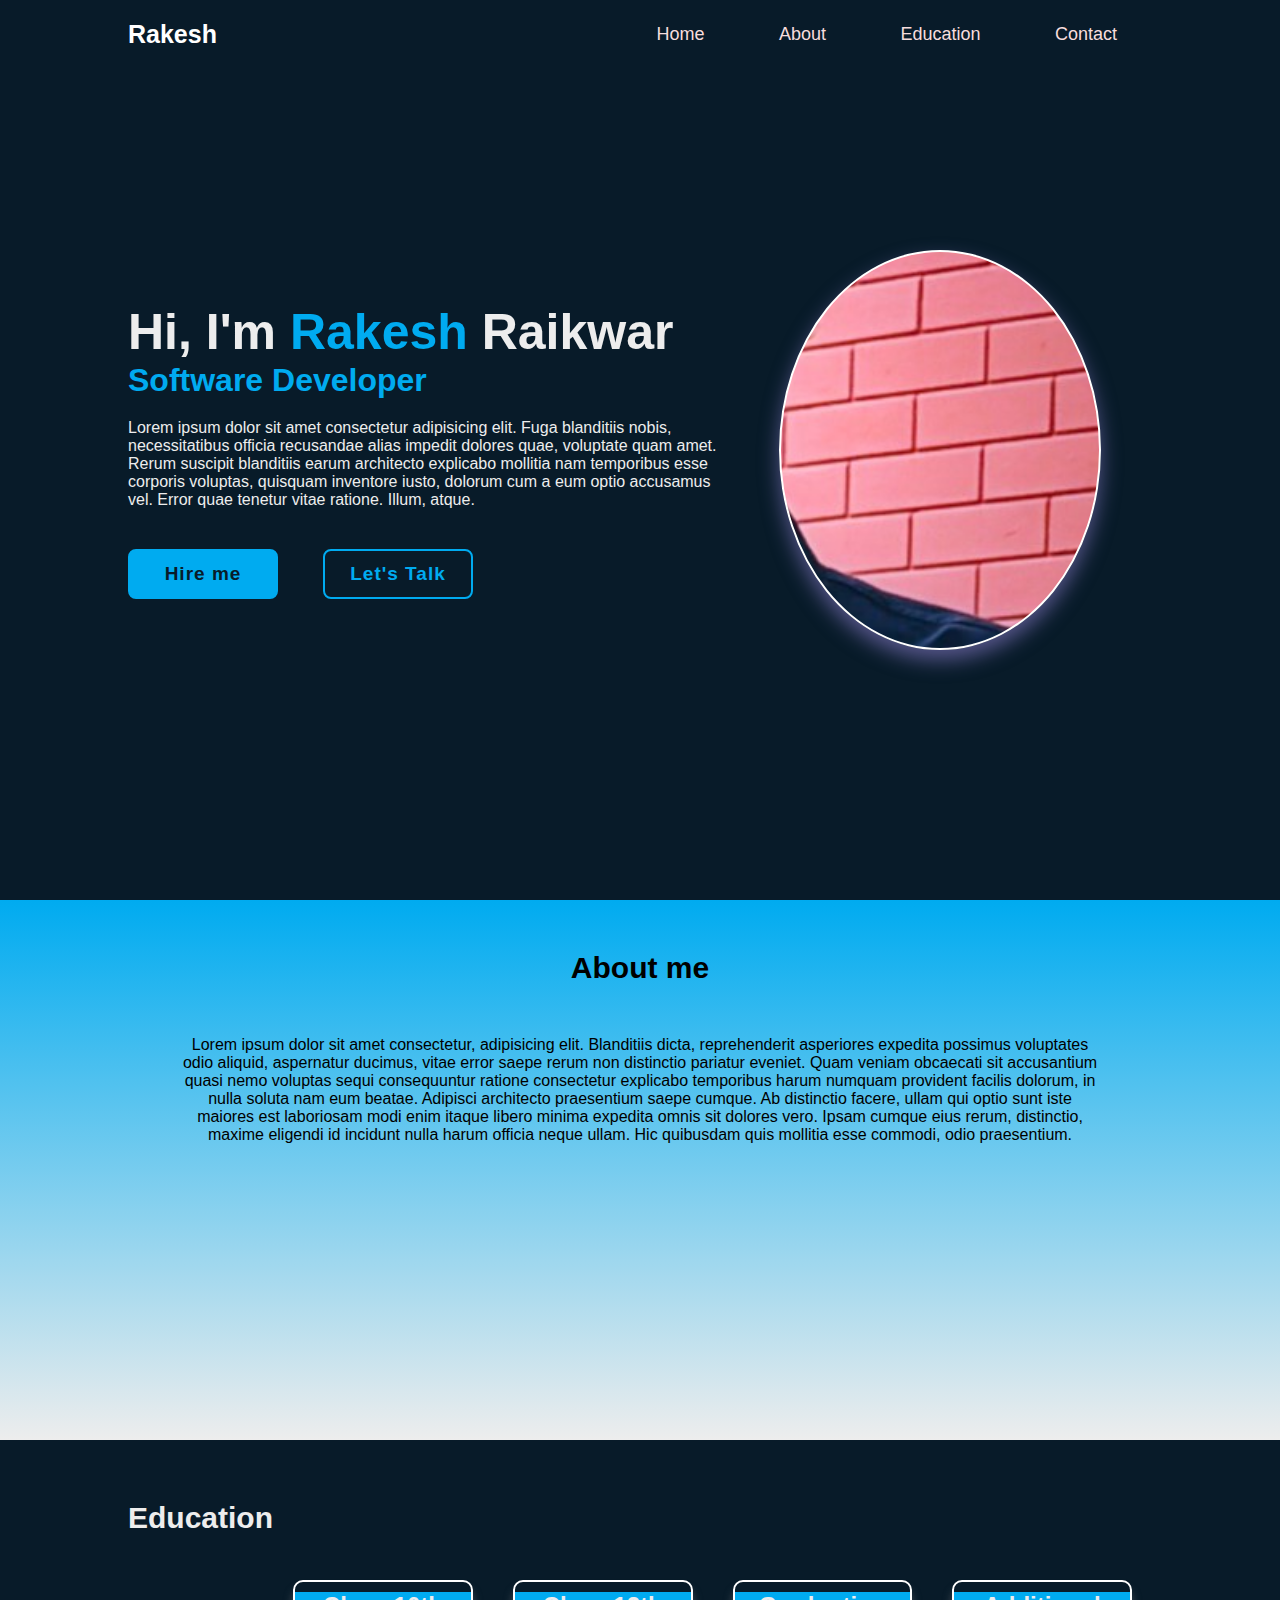
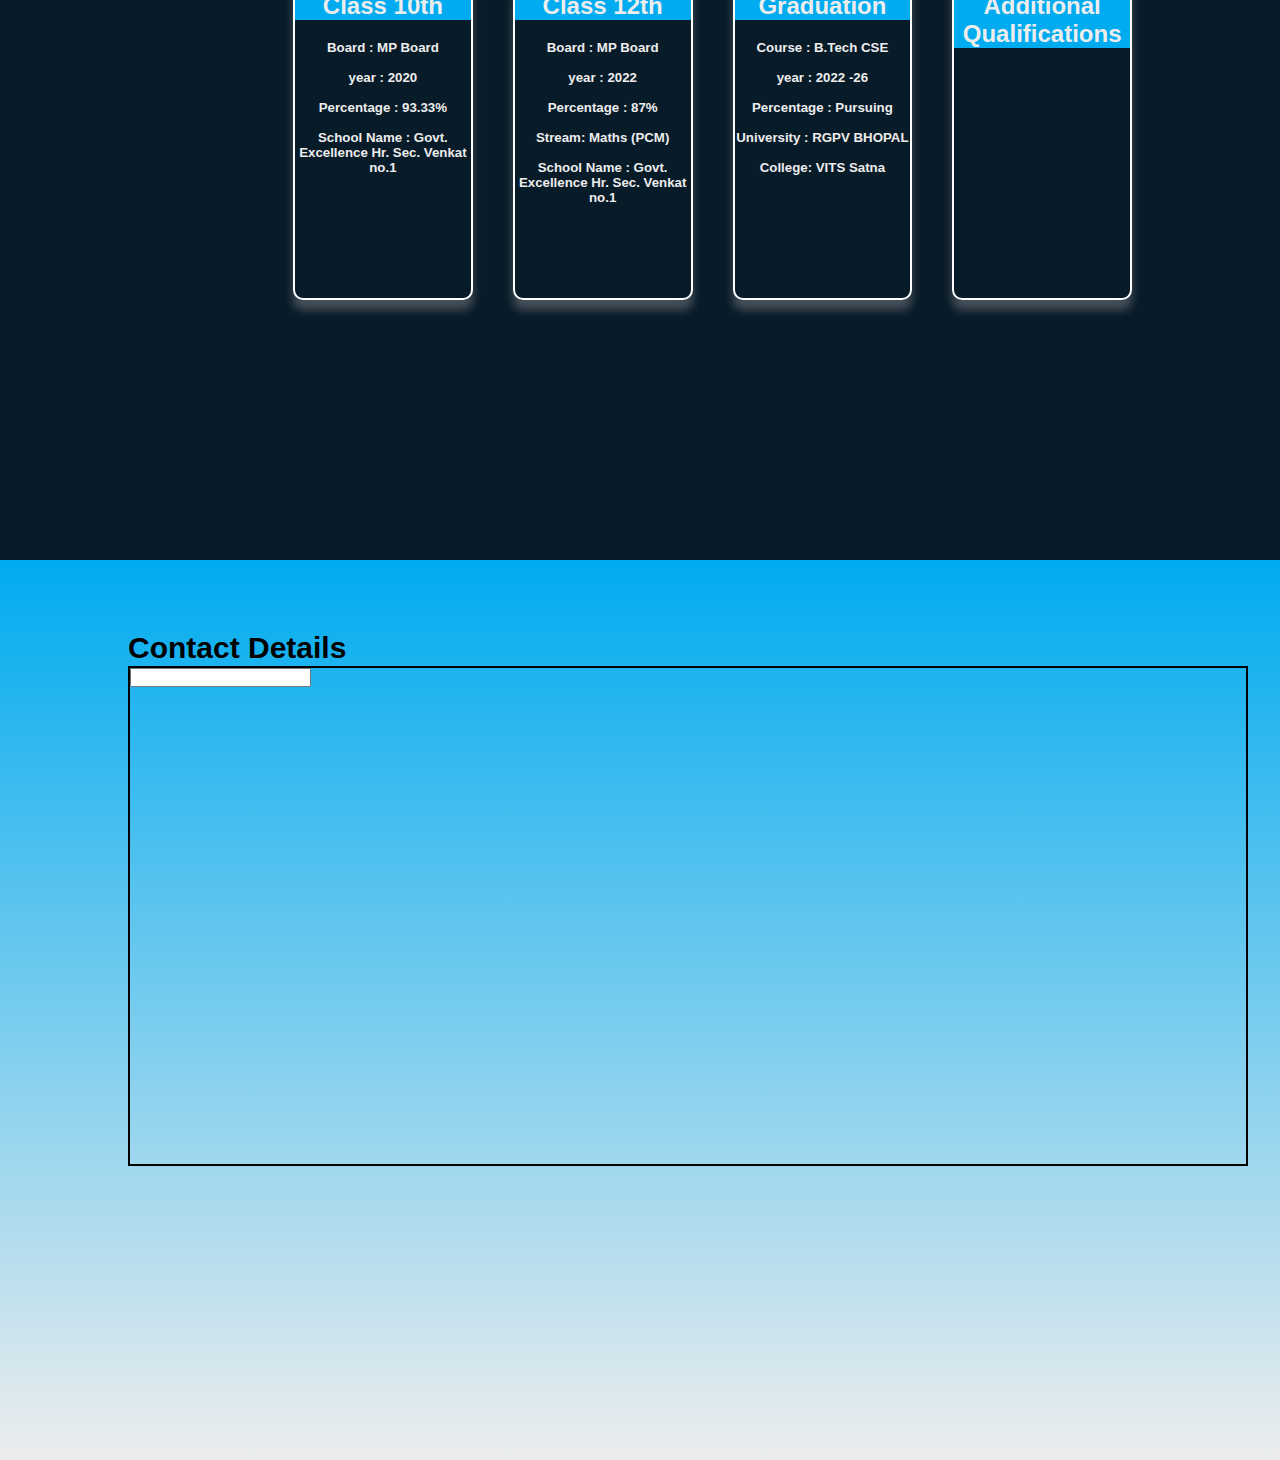
<file: index.html>
<!DOCTYPE html>
<html lang="en">
<head>
    <meta charset="UTF-8">
    <meta name="viewport" content="width=device-width, initial-scale=1.0">
    <title>Portfolio</title>
    <link rel="stylesheet" href="style.css">
</head>
<body>
    <header class="header">
        <a href="#" class="logo"> Rakesh </a>

        <nav class="navbar">
            <a href="#">Home</a>
            <a href="#">About</a>
            <a href="#">Education</a>
            <a href="#">Contact</a>
        </nav>
    </header>
    <section class="home">
        <div class="home-content">
            <h1>Hi, I'm <span color="#0">Rakesh</span> Raikwar</h1>
            <h3>Software Developer</h3>
            <p>Lorem ipsum dolor sit amet consectetur adipisicing elit. Fuga blanditiis nobis, necessitatibus officia recusandae alias impedit dolores quae, voluptate quam amet. Rerum suscipit blanditiis earum architecto explicabo mollitia nam temporibus esse corporis voluptas, quisquam inventore iusto, dolorum cum a eum optio accusamus vel. Error quae tenetur vitae ratione. Illum, atque.</p>
            <div class="btn-box">
                <a href="#">Hire me</a>
                <a href="#">Let's Talk</a>
            </div>
        </div>
        <div class="profile-photo"></div>
    </section>

    <section class="about">
        <div class="about-content">
            <h1>About me</h1>
            <p>Lorem ipsum dolor sit amet consectetur, adipisicing elit. Blanditiis dicta, reprehenderit asperiores expedita possimus voluptates odio aliquid, aspernatur ducimus, vitae error saepe rerum non distinctio pariatur eveniet. Quam veniam obcaecati sit accusantium quasi nemo voluptas sequi consequuntur ratione consectetur explicabo temporibus harum numquam provident facilis dolorum, in nulla soluta nam eum beatae. Adipisci architecto praesentium saepe cumque. Ab distinctio facere, ullam qui optio sunt iste maiores est laboriosam modi enim itaque libero minima expedita omnis sit dolores vero. Ipsam cumque eius rerum, distinctio, maxime eligendi id incidunt nulla harum officia neque ullam. Hic quibusdam quis mollitia esse commodi, odio praesentium.</p>
        </div>
    </section>

    <section class="education">
        <div class="education-content">
            <h1>Education</h1>
            <div class="education-details">
                <h2>Class 10th</h2>
                <nav>
                    <h5>Board : MP Board
                        <br><br> year : 2020
                        <br><br> Percentage : 93.33%
                        <br><br> School Name : Govt. Excellence Hr. Sec. Venkat no.1
                    </h5>
                </nav>
            </div>

            <div class="education-details">
                <h2>Class 12th</h2>
                <nav>
                    <h5>Board : MP Board
                        <br><br> year : 2022
                        <br><br> Percentage : 87%
                        <br><br> Stream: Maths (PCM)
                        <br><br> School Name : Govt. Excellence Hr. Sec. Venkat no.1
                    </h5>
                </nav>
            </div>

            <div class="education-details">
                <h2>Graduation</h2><nav>
                    <h5> Course : B.Tech CSE
                        <br><br> year : 2022 -26
                        <br><br> Percentage : Pursuing
                        <br><br> University : RGPV BHOPAL
                        <br><br> College: VITS Satna
                    </h5>
                </nav>
            </div>

            <div class="education-details">
                <h2>Additional Qualifications</h2>
            </div>
        </div>
    </section>

    <section class="contact">
        <div class="contact-content">
            <h1>Contact Details</h1>
            <div class="contact-details">
                <input type="text" class="name" name="name">
                <label for="name"></label>
            </div>
            
        </div>
    </section>
</body>
</html>
</file>
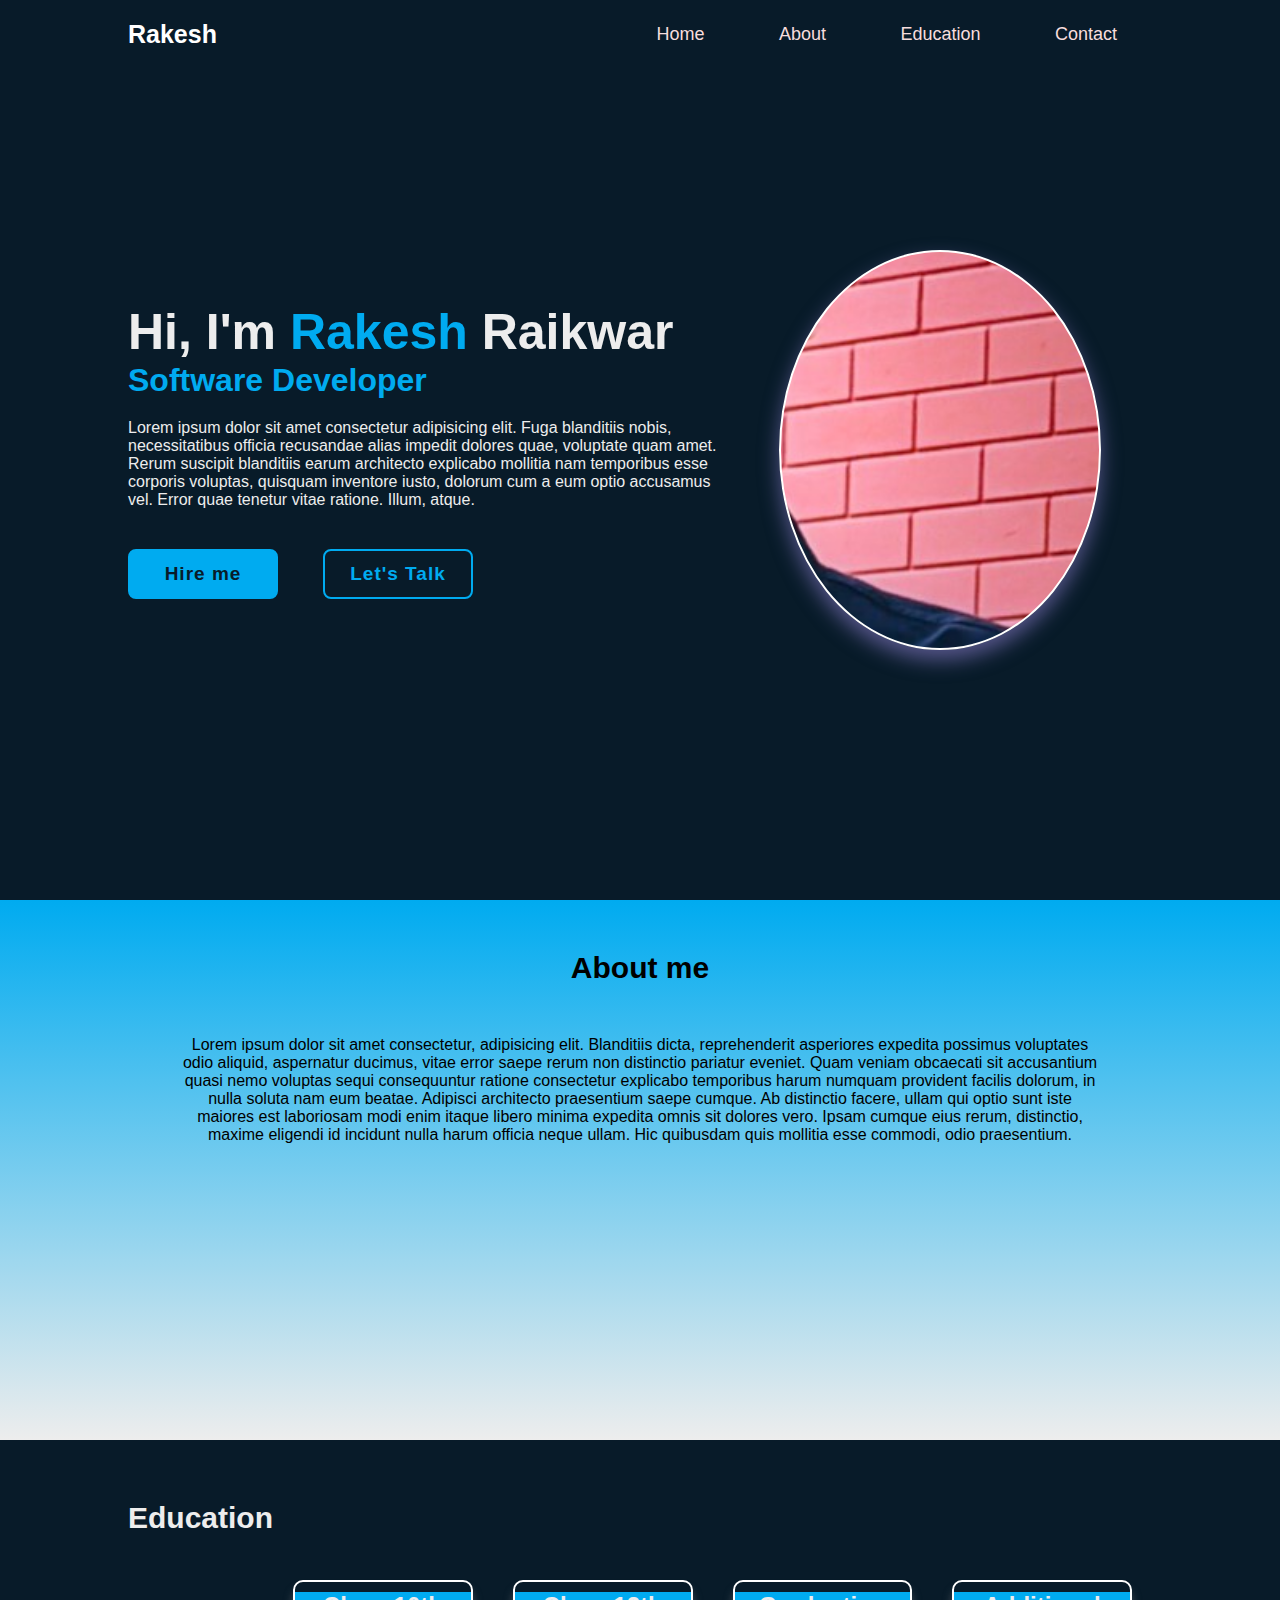
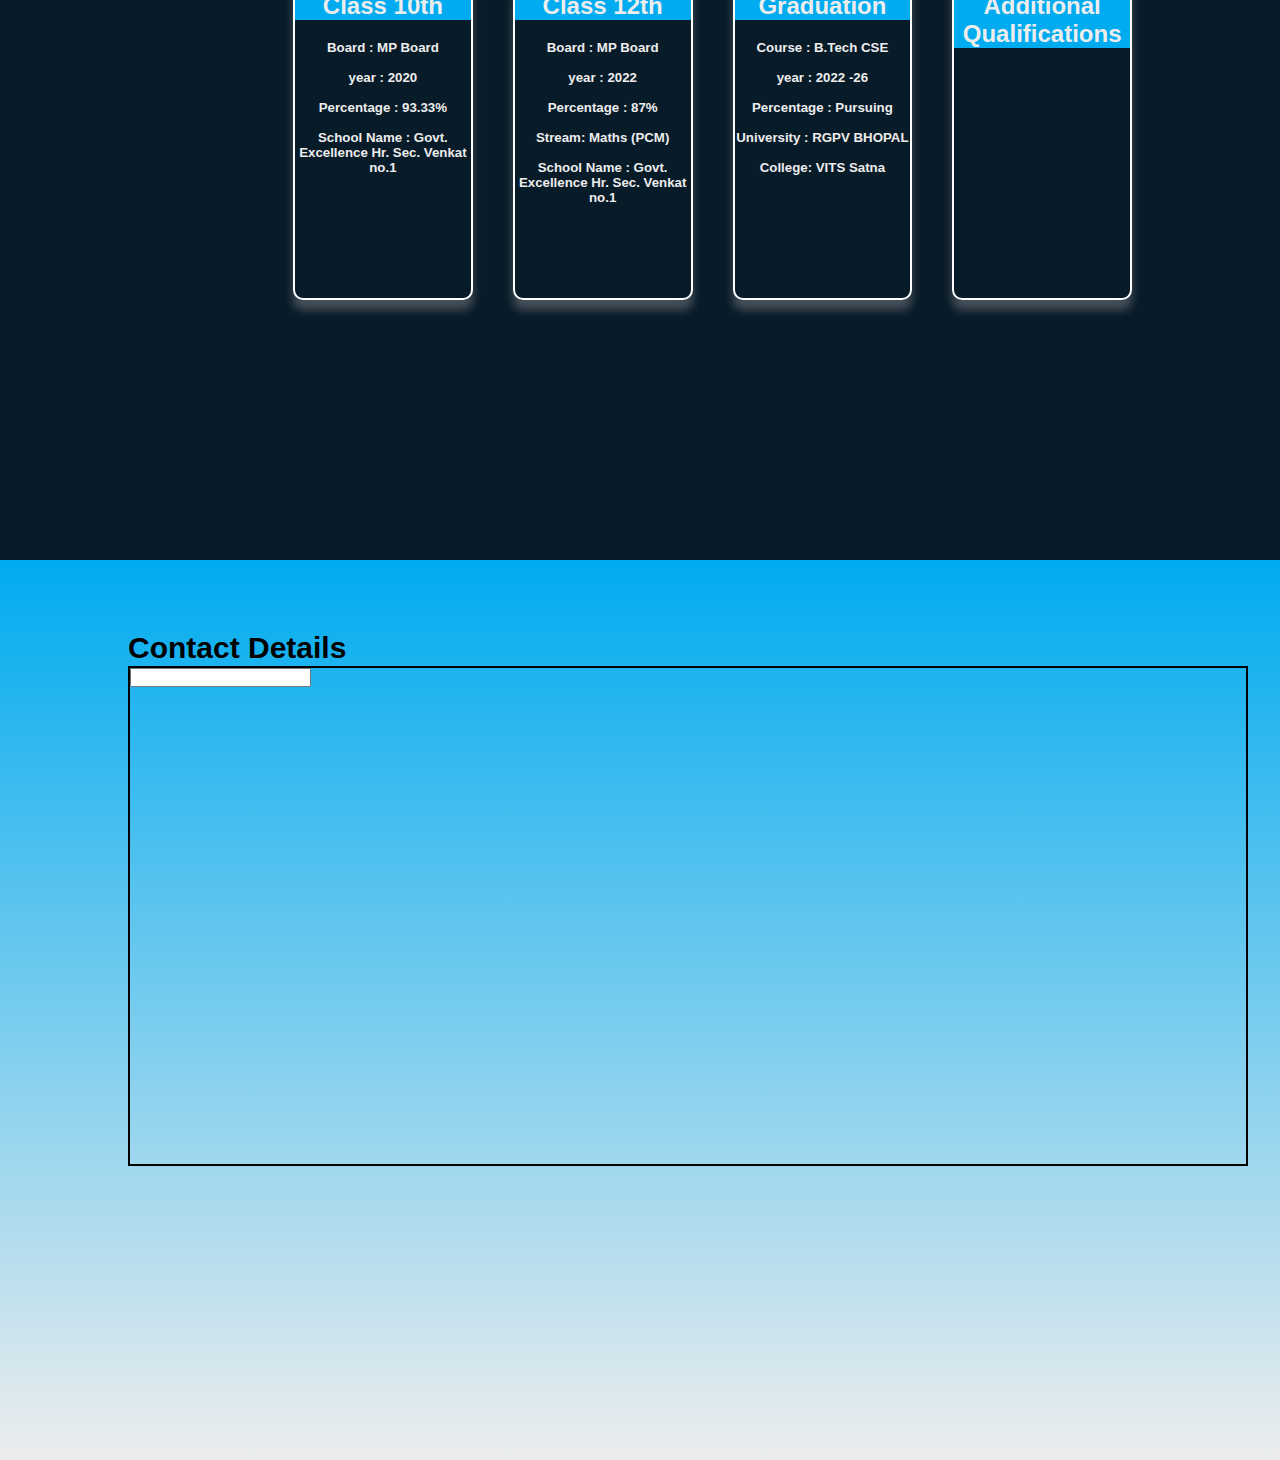
<file: home.html>
<!DOCTYPE html>
<html lang="en">
<head>
    <meta charset="UTF-8">
    <meta name="viewport" content="width=device-width, initial-scale=1.0">
    <title>Portfolio</title>
    <link rel="stylesheet" href="style.css">
</head>
<body>
    <header class="header">
        <a href="#" class="logo"> Rakesh </a>

        <nav class="navbar">
            <a href="#">Home</a>
            <a href="#">About</a>
            <a href="#">Education</a>
            <a href="#">Contact</a>
        </nav>
    </header>
    <section class="home">
        <div class="home-content">
            <h1>Hi, I'm <span color="#0">Rakesh</span> Raikwar</h1>
            <h3>Software Developer</h3>
            <p>Lorem ipsum dolor sit amet consectetur adipisicing elit. Fuga blanditiis nobis, necessitatibus officia recusandae alias impedit dolores quae, voluptate quam amet. Rerum suscipit blanditiis earum architecto explicabo mollitia nam temporibus esse corporis voluptas, quisquam inventore iusto, dolorum cum a eum optio accusamus vel. Error quae tenetur vitae ratione. Illum, atque.</p>
            <div class="btn-box">
                <a href="#">Hire me</a>
                <a href="#">Let's Talk</a>
            </div>
        </div>
        <div class="profile-photo"></div>
    </section>

    <section class="about">
        <div class="about-content">
            <h1>About me</h1>
            <p>Lorem ipsum dolor sit amet consectetur, adipisicing elit. Blanditiis dicta, reprehenderit asperiores expedita possimus voluptates odio aliquid, aspernatur ducimus, vitae error saepe rerum non distinctio pariatur eveniet. Quam veniam obcaecati sit accusantium quasi nemo voluptas sequi consequuntur ratione consectetur explicabo temporibus harum numquam provident facilis dolorum, in nulla soluta nam eum beatae. Adipisci architecto praesentium saepe cumque. Ab distinctio facere, ullam qui optio sunt iste maiores est laboriosam modi enim itaque libero minima expedita omnis sit dolores vero. Ipsam cumque eius rerum, distinctio, maxime eligendi id incidunt nulla harum officia neque ullam. Hic quibusdam quis mollitia esse commodi, odio praesentium.</p>
        </div>
    </section>

    <section class="education">
        <div class="education-content">
            <h1>Education</h1>
            <div class="education-details">
                <h2>Class 10th</h2>
                <nav>
                    <h5>Board : MP Board
                        <br><br> year : 2020
                        <br><br> Percentage : 93.33%
                        <br><br> School Name : Govt. Excellence Hr. Sec. Venkat no.1
                    </h5>
                </nav>
            </div>

            <div class="education-details">
                <h2>Class 12th</h2>
                <nav>
                    <h5>Board : MP Board
                        <br><br> year : 2022
                        <br><br> Percentage : 87%
                        <br><br> Stream: Maths (PCM)
                        <br><br> School Name : Govt. Excellence Hr. Sec. Venkat no.1
                    </h5>
                </nav>
            </div>

            <div class="education-details">
                <h2>Graduation</h2><nav>
                    <h5> Course : B.Tech CSE
                        <br><br> year : 2022 -26
                        <br><br> Percentage : Pursuing
                        <br><br> University : RGPV BHOPAL
                        <br><br> College: VITS Satna
                    </h5>
                </nav>
            </div>

            <div class="education-details">
                <h2>Additional Qualifications</h2>
            </div>
        </div>
    </section>

    <section class="contact">
        <div class="contact-content">
            <h1>Contact Details</h1>
            <div class="contact-details">
                <input type="text" class="name" name="name">
                <label for="name"></label>
            </div>
            
        </div>
    </section>
</body>
</html>
</file>
<file: style.css>
*{
    margin: 0;
    padding: 0;
    box-sizing: border-box;
    font-family: "poppins", 'Gill Sans', 'Gill Sans MT', Calibri, 'Trebuchet MS', sans-serif;
}

body{
    background: #081b29;
    color: #ededed;
}

.header{
    position: fixed;
    top: 0;
    left: 0;
    width: 100%;
    padding: 20px 10%;
    background: #081b29;
    display: flex;
    justify-content: space-between;
    align-items: center;
    z-index: 100;
}

.logo{
    font-size: 25px;
    color: white;
    text-decoration: none;
    font-weight: 600;
}

.navbar a{
    font-size: 18px;
    color: rgb(247, 221, 221);
    text-decoration: none;
    font-weight: 500;
    margin: 35px;
}

.navbar a:hover{
    color: #00abf0;
}

.home{
    height: 100vh;
    display: flex;
    align-items: center;
    padding: 0 10%;
    
}

.home-content{
    background-color: transparent;
    max-width: 600px;
}

.home-content h1{
    font-size: 50px;
    font-weight: 700;
    line-height: 1.2;
} 

.home-content span{
    color: #00abf0;
}

.home-content h3{
    font-size: 32px;
    font-weight: 700;
    color: #00abf0;
}

.home-content p{
    font-size: 16px;
    margin: 20px 0 40px;
}

.home-content .btn-box{
    display: flex;
    justify-content: space-between;
    width: 345px;
    height: 50px;
}

.btn-box a{
    position: relative;
    display: inline-flex;
    justify-content: center;
    align-items: center;
    width: 150px;
    height: 100%;
    background: #00abf0;
    border: 2px solid #00abf0;
    border-radius: 8px;
    font-size: 19px;
    color: #081b29;
    text-decoration: none;
    font-weight: 600;
    letter-spacing: 1px;
    z-index: 1;
    overflow: hidden;
    transition: 0.5s;
}

.btn-box a:hover{
    color: #00abf0;
}

.btn-box a:nth-child(2){
    background: transparent;
    color: #00abf0;
}

.btn-box a:nth-child(2):hover{
    color: #081b29;
}

.btn-box a:nth-child(2)::before{
    background: #00abf0;
}

.btn-box a::before{
    content: '';
    position: absolute;
    top: 0;
    left: 0;
    width: 0%;
    height: 100%;
    background: #081b29;
    z-index: -1;
    transition: .5s;
}

.btn-box a:hover::before{
    width: 100%;
    
}

.profile-photo{
    width: 500px;
    height: 400px;
    border: 2px solid white;
    border-radius: 50%;
    margin: 5%;
    background-image: url(./Rakesh.jpg);
    background-size: cover; 
    background-attachment: fixed;
    background-repeat: no-repeat;
    background-position: center;
    box-shadow: 0 10px 20px rgba(162, 142, 232, 0.5);
}

.about{
    height: 60vh;
    display: flex;
    text-align: center;
    padding: 50px 10%;
    background: linear-gradient(to top, #ededed , #00abf0);
}

.about-content{
    color: black;
}

.about-content h1{
    font-size: 30px;
    font-weight: 700;
    line-height: 1.2;
    text-align-last: center;
} 

.about-content p{
    margin: 50px;
}

.education{
    height: 80vh;
    display: flex;
    text-align: center;
    padding: 60px 10%;
}

.education-content{
    background-color: transparent;
    max-width: 100%;
    display: flex;
}

.education-content h1{
    font-size: 30px;
    font-weight: 700;
    line-height: 1.2;
    /* text-align-last: center; */
} 

.education-details{
    width: 20em;
    height: 20em;
    border: 2px solid white; 
    border-radius: 10px;
    margin: 5em 20px;
    box-shadow: 0 10px 10px rgba(133, 133, 135, .5);
   
} 

.education-details:hover{
    box-shadow: 0 10px 10px #00abf0;
}

.education-details h2{
    text-align-last: center;
    background-color: #00abf0;
    margin: 10px 0;
}

.education-details nav{
    padding: 10px 0;
}

.contact{
    height: 100vh;
    display: flex;
    /* text-align: center; */
    padding: 70px 10%;
    background: linear-gradient(to top, #ededed , #00abf0);
}

.contact-content{
    color: black;
}

.contact-content h1{
    font-size: 30px;
    font-weight: 700;
    line-height: 1.2;
    /* text-align-last: center; */
} 

.contact-details{
    width: 70em;
    height: 500px;
    border: 2px  solid black;
}
</file>
